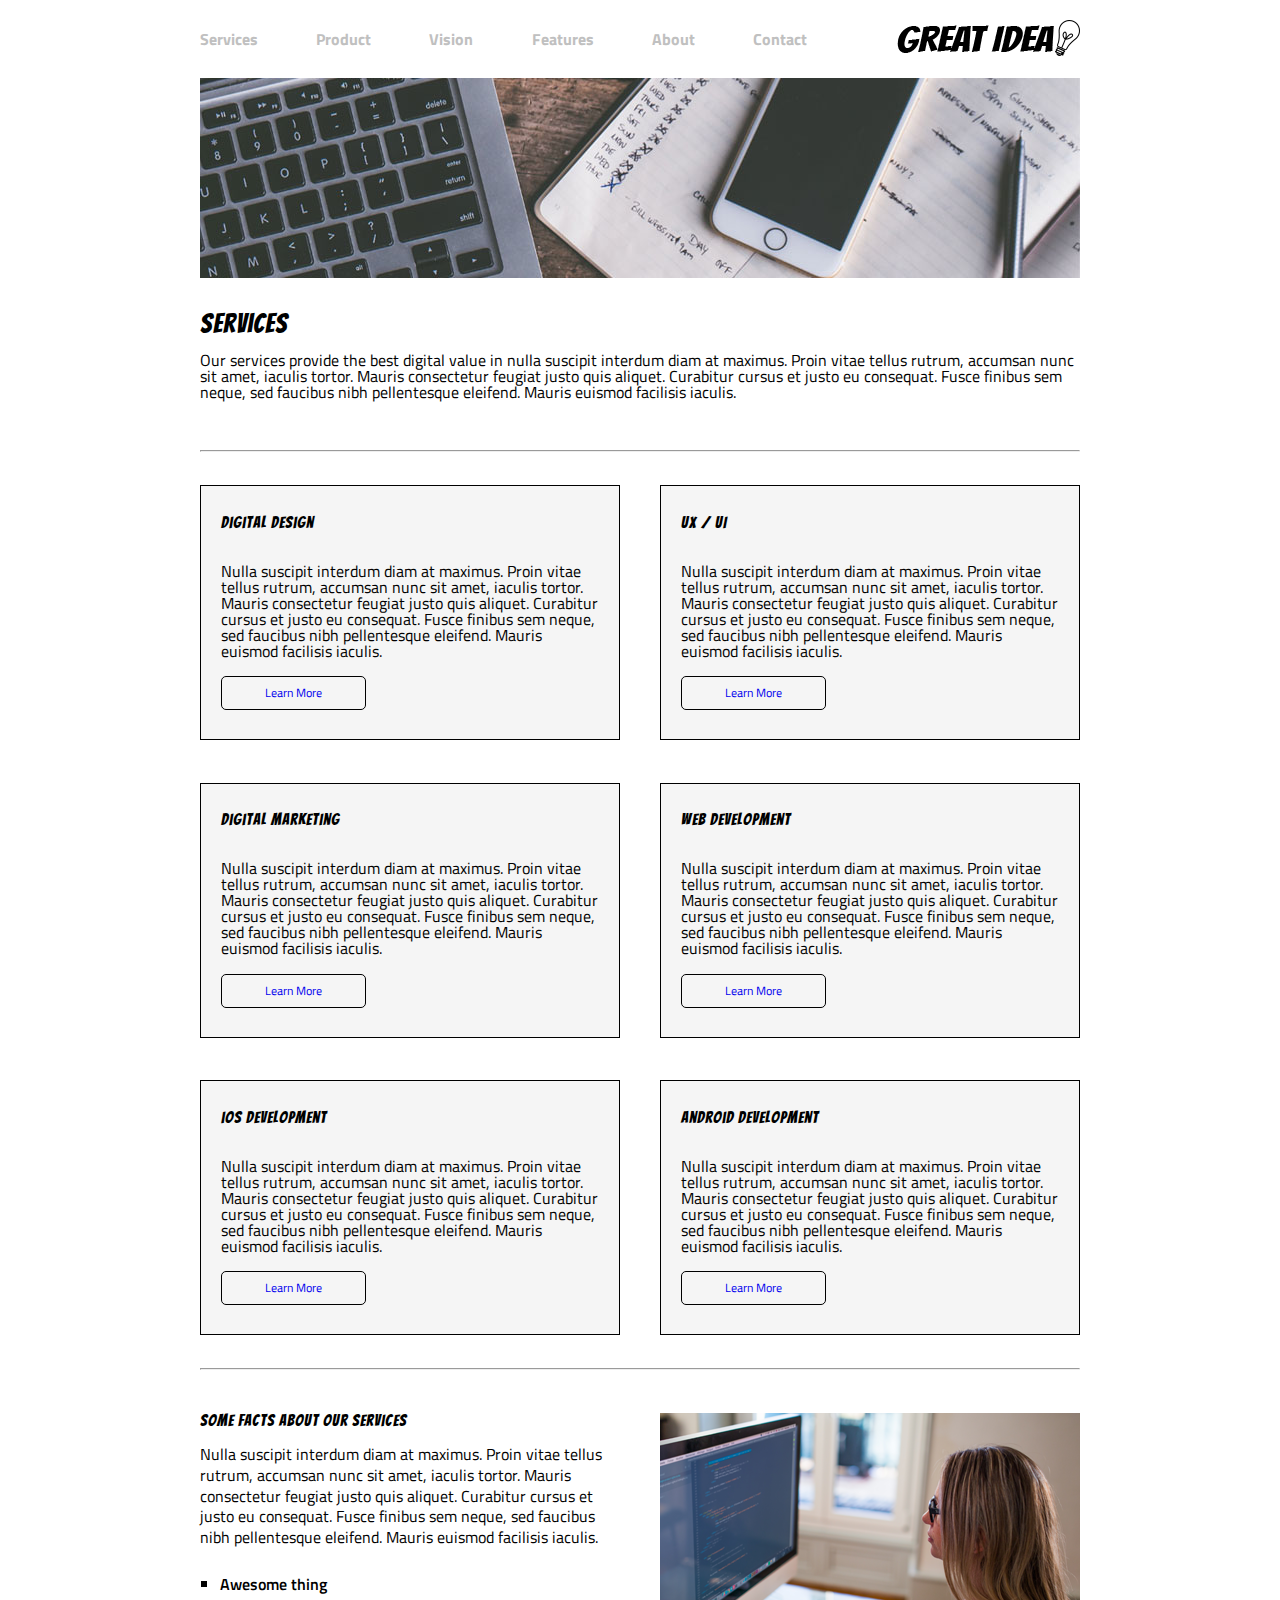
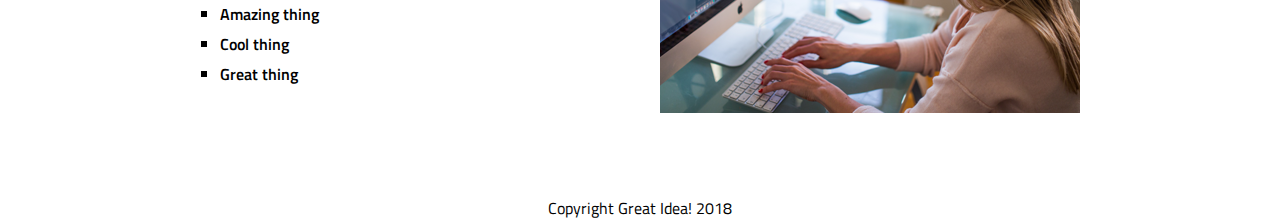
<file: STRETCH/great-idea/services.html>
<!DOCTYPE html>

<html lang="en">
	<head>
		<meta charset="utf-8" />

		<title>Great Idea! - Services</title>

		<link
			href="https://fonts.googleapis.com/css?family=Bangers|Titillium+Web"
			rel="stylesheet"
		/>
		<link rel="stylesheet" href="css/index.css" />

		<!--[if lt IE 9]>
			<script src="https://cdnjs.cloudflare.com/ajax/libs/html5shiv/3.7.3/html5shiv.js"></script>
		<![endif]-->
	</head>

	<body>
		<div class="container">
			<header class="flex_content">
				<nav>
					<a href="services.html">Services</a>
					<a href="#">Product</a>
					<a href="#">Vision</a>
					<a href="#">Features</a>
					<a href="#">About</a>
					<a href="#">Contact</a>
				</nav>
				<a href="index.html"
					><img class="logo" src="img/logo.png" alt="Great Idea! Company logo."
				/></a>
			</header>

			<img
				class="services-header-img"
				src="img/services-header.jpg"
				alt="Our services header image"
			/>
			<section class="about-services">
				<h2 class="h2-services">Services</h2>

				<p>
					Our services provide the best digital value in nulla suscipit interdum
					diam at maximus. Proin vitae tellus rutrum, accumsan nunc sit amet,
					iaculis tortor. Mauris consectetur feugiat justo quis aliquet.
					Curabitur cursus et justo eu consequat. Fusce finibus sem neque, sed
					faucibus nibh pellentesque eleifend. Mauris euismod facilisis iaculis.
				</p>
			</section>
			<hr />
			<section class="flex_content services">
				<section class="flex_content">
					<h3>Digital Design</h3>

					<p>
						Nulla suscipit interdum diam at maximus. Proin vitae tellus rutrum,
						accumsan nunc sit amet, iaculis tortor. Mauris consectetur feugiat
						justo quis aliquet. Curabitur cursus et justo eu consequat. Fusce
						finibus sem neque, sed faucibus nibh pellentesque eleifend. Mauris
						euismod facilisis iaculis.
					</p>
					<a href="#" class="button">Learn More</a>
				</section>

				<section class="flex_content">
					<h3>UX / UI</h3>
					<p>
						Nulla suscipit interdum diam at maximus. Proin vitae tellus rutrum,
						accumsan nunc sit amet, iaculis tortor. Mauris consectetur feugiat
						justo quis aliquet. Curabitur cursus et justo eu consequat. Fusce
						finibus sem neque, sed faucibus nibh pellentesque eleifend. Mauris
						euismod facilisis iaculis.
					</p>
					<a href="#" class="button">Learn More</a>
				</section>

				<section class="flex_content">
					<h3>Digital Marketing</h3>
					<p>
						Nulla suscipit interdum diam at maximus. Proin vitae tellus rutrum,
						accumsan nunc sit amet, iaculis tortor. Mauris consectetur feugiat
						justo quis aliquet. Curabitur cursus et justo eu consequat. Fusce
						finibus sem neque, sed faucibus nibh pellentesque eleifend. Mauris
						euismod facilisis iaculis.
					</p>
					<a href="#" class="button">Learn More</a>
				</section>

				<section class="flex_content">
					<h3>Web Development</h3>
					<p>
						Nulla suscipit interdum diam at maximus. Proin vitae tellus rutrum,
						accumsan nunc sit amet, iaculis tortor. Mauris consectetur feugiat
						justo quis aliquet. Curabitur cursus et justo eu consequat. Fusce
						finibus sem neque, sed faucibus nibh pellentesque eleifend. Mauris
						euismod facilisis iaculis.
					</p>
					<a href="#" class="button">Learn More</a>
				</section>

				<section class="flex_content">
					<h3>iOS Development</h3>
					<p>
						Nulla suscipit interdum diam at maximus. Proin vitae tellus rutrum,
						accumsan nunc sit amet, iaculis tortor. Mauris consectetur feugiat
						justo quis aliquet. Curabitur cursus et justo eu consequat. Fusce
						finibus sem neque, sed faucibus nibh pellentesque eleifend. Mauris
						euismod facilisis iaculis.
					</p>
					<a href="#" class="button">Learn More</a>
				</section>

				<section class="flex_content">
					<h3>Android Development</h3>
					<p>
						Nulla suscipit interdum diam at maximus. Proin vitae tellus rutrum,
						accumsan nunc sit amet, iaculis tortor. Mauris consectetur feugiat
						justo quis aliquet. Curabitur cursus et justo eu consequat. Fusce
						finibus sem neque, sed faucibus nibh pellentesque eleifend. Mauris
						euismod facilisis iaculis.
					</p>
					<a href="#" class="button">Learn More</a>
				</section>
			</section>
			<hr />
			<section class="flex_content facts">
				<section>
					<h3>Some Facts About Our Services</h3>

					<p>
						Nulla suscipit interdum diam at maximus. Proin vitae tellus rutrum,
						accumsan nunc sit amet, iaculis tortor. Mauris consectetur feugiat
						justo quis aliquet. Curabitur cursus et justo eu consequat. Fusce
						finibus sem neque, sed faucibus nibh pellentesque eleifend. Mauris
						euismod facilisis iaculis.
					</p>
					<br />
					<ul>
						<li>Awesome thing</li>
						<li>Amazing thing</li>
						<li>Cool thing</li>
						<li>Great thing</li>
					</ul>
				</section>
				<span></span>
				<section>
					<img
						class="services-info-img"
						src="img/services-info.png"
						alt="one of our employees hard at work"
					/>
				</section>
			</section>
			<footer class="footer-services">
				Copyright Great Idea! 2018
			</footer>
		</div>
	</body>
</html>
</file>
<file: STRETCH/great-idea/css/index.css>
/* http://meyerweb.com/eric/tools/css/reset/ 
   v2.0 | 20110126
   License: none (public domain)
*/

html,
body,
div,
span,
applet,
object,
iframe,
h1,
h2,
h3,
h4,
h5,
h6,
p,
blockquote,
pre,
a,
abbr,
acronym,
address,
big,
cite,
code,
del,
dfn,
em,
img,
ins,
kbd,
q,
s,
samp,
small,
strike,
strong,
sub,
sup,
tt,
var,
b,
u,
i,
center,
dl,
dt,
dd,
ol,
ul,
li,
fieldset,
form,
label,
legend,
table,
caption,
tbody,
tfoot,
thead,
tr,
th,
td,
article,
aside,
canvas,
details,
embed,
figure,
figcaption,
footer,
header,
hgroup,
menu,
nav,
output,
ruby,
section,
summary,
time,
mark,
audio,
video {
  margin: 0;
  padding: 0;
  border: 0;
  font-size: 100%;
  font: inherit;
  vertical-align: baseline;
}

/* HTML5 display-role reset for older browsers */
article,
aside,
details,
figcaption,
figure,
footer,
header,
hgroup,
menu,
nav,
section {
  display: block;
}

body {
  line-height: 1;
}

ol,
ul {
  list-style: none;
}

blockquote,
q {
  quotes: none;
}

blockquote:before,
blockquote:after,
q:before,
q:after {
  content: "";
  content: none;
}

table {
  border-collapse: collapse;
  border-spacing: 0;
}

/* Set every element's box-sizing to border-box */
* {
  box-sizing: border-box;
}

html,
body {
  height: 100%;
  font-family: "Titillium Web", sans-serif;
}

h1,
h2,
h3,
h4,
h5 {
  font-family: "Bangers", cursive;
  letter-spacing: 1px;
  margin-bottom: 15px;
}

/* Copy and paste your work from yesterday here and start to refactor into flexbox */
/* Set Site Width */
.container {
  width: 880px;
  margin: 0 auto;
}

/* Header CSS */

.flex_content {
  display: flex;
}

header {
  margin: 20px 0;
  align-items: center;
  justify-content: space-between;
  width: 100%;
}

nav {
  width: 69%;
  display: flex;
  justify-content: space-between;
}

header nav a {
  color: silver;
  text-decoration: none;
  /* margin-right: 68px; */
  /* font-size: 16px; */
  font-weight: bold;
}

/* Images */

.logo {
  text-align: left;
  width: auto;
  /* margin-right: 15px; */
  /* vertical-align: middle; */
}

.middle-img {
  width: 100%;
}

/* Set H# CSS */
h1 {
  font-size: 70px;
  text-align: center;
  margin-top: 20%;
}

h2 {
  margin-top: 10px;
}

/* Content CSS */
.content1 {
  height: 379px;
  text-align: center;
  margin-top: 50px;
  margin-bottom: 50px;
}

.content1 a {
  text-decoration: none;
  color: rgb(46, 43, 43);
  border: rgb(46, 43, 43) solid 1px;
  padding: 3px 45px;
}

.content1_box,
.content2_box {
  /* margin: 1%; */
  width: 49%;
  min-width: 150px;
  height: 100%;
  vertical-align: top;
}

.content3_box {
  width: 33%;
  min-width: 150px;
  height: 100%;
  vertical-align: top;
}

.content2,
address {
  border-top: black solid 1px;
}

.content2_box,
.content3_box,
address {
  margin: 25px 0;
}

/* Footer CSS */

.copywrite {
  font-size: 12px;
}

footer {
  text-align: center;
}

/* Service CSS */

.about-services {
  margin-bottom: 50px;
}

/* Service List */

.services {
  flex-wrap: wrap;
  justify-content: space-between;
  padding: 25px 0;
  align-content: space-between;
  height: 900px;
}

.services a {
  text-decoration: none;
  border: black solid 1px;
  border-radius: 5px;
  width: 145px;
  font-size: 12px;
  padding: 10px 30px;
  text-align: center;
}

.services section {
  width: 420px;
  height: 255px;
  background: whitesmoke;
  border: black solid 1px;
  padding: 20px;
  display: flex;
  flex-direction: column;
  justify-content: space-around;
  /* margin: 2px; */
}

.h2-services {
  font-size: 27px;
  margin-top: 30px;
}

/* Facts Section */
.facts {
  padding: 35px 0;
  justify-content: space-between;
  margin-bottom: 50px;
}

.facts p {
  line-height: 1.3;
}

.facts span {
  margin: 25px;
}

.facts ul {
  padding-left: 20px;
  margin-top: 5px;
}

.facts ul li {
  list-style-type: square;
  padding: 7px 0;
  font-weight: 600;
}

/* Footer */

.footer-services {
  margin: 15px 0;
}

/* Media Breakpoints */

@media (max-width: 950px) {
  .container {
    /* background: green; */
    width: 100%;
    padding: 0 15px;
    /* margin: 0; */
  }

  nav {
    width: 100%;
  }

  .services {
    /* flex-wrap: wrap; */
    justify-content: space-between;
    padding: 25px 0;
    align-content: space-between;
    height: 100%;
  }

  .services h3 {
    font-size: 28px;
  }

  .services a {
    font-size: 16px;
  }

  .services section {
    text-align: center;
    width: 100%;
    margin: 15px;
    height: 255px;
    align-items: center;
    /* margin: 2px; */
  }

  header {
    margin: 20px 0;
    flex-direction: column-reverse;
    align-items: center;
    justify-content: center;

    width: 100%;
  }

  nav a {
    margin: 15px;
  }

  .facts {
    flex-direction: column;
  }

  .facts img {
    width: 100%;
  }
  
  span {
    margin: 0;
  }
}
</file>
